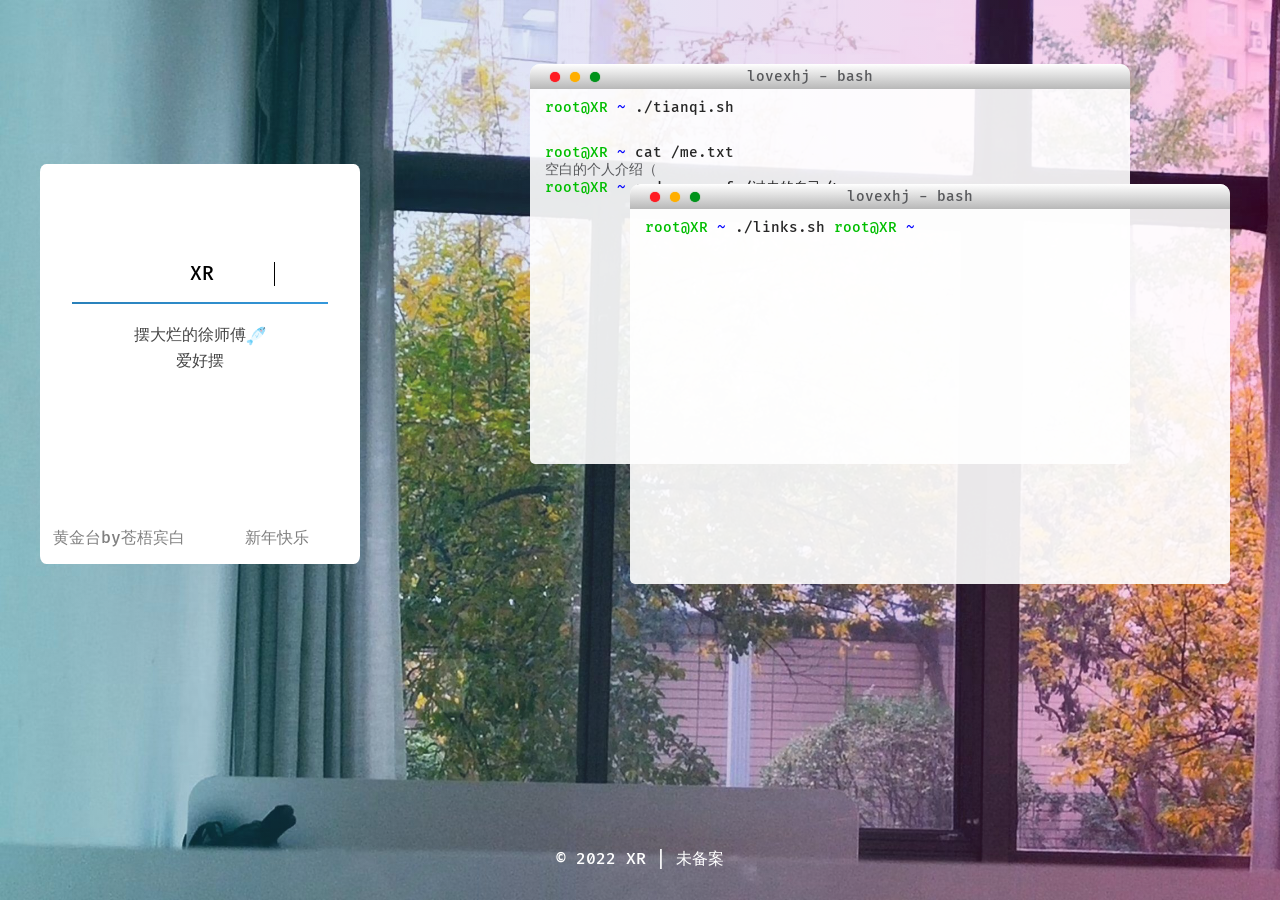
<file: index.html>
<!DOCTYPE html>
<html lang="en">

<head>
    <meta charset="UTF-8">
    <meta name="viewport"
        content="width=device-width,initial-scale=1.0,maximum-scale=1.0,minimum-scale=1.0,user-scalable=no">
    <title>XR</title>
    <meta name="description"
        content="XR">
    <meta name="keywords" content="XR">
    <link rel="stylesheet" type="text/css" href="./css/FiraCode.css">
    <link rel="stylesheet" type="text/css" href="./css/nutssss.css">
    <link rel="icon" href="./favicon.ico">
</head>

<body>
    <div id="box">
        <!-- 个人资料卡片 -->
        <div class="meBox">
            <!-- 头像 -->
            <div class="headPhoto"></div>
            <!-- 介绍 -->
            <div class="meBox-title">
                <p>XR</p>
                <div class="fg"></div>
            </div>
            <div class="meBox-text">
                <p>摆大烂的徐师傅<img src="./img/fish.png" alt="咸鱼" style="width: 20px; vertical-align: middle;"></p>
                <p>爱好摆</p>
            </div>
            <!-- 两个按钮 -->
            <div class="meBox-Button">
                <a href="黄金台.txt">黄金台by苍梧宾白</a>
                <a href="https://XRXRXR123.github.io/newyear">新年快乐</a>
            </div>
        </div>

        <!-- 伪终端介绍 -->
        <div id="cmdBox">
            <!-- 第一个终端 -->
            <div class="cmd">
                <!-- 三个按钮 -->
                <div class="click">
                    <div class="red"></div>
                    <div class="yellow"></div>
                    <div class="green"></div>
                </div>
                <!-- 顶部标题 -->
                <div class="title">
                    <span>lovexhj - bash</span>
                </div>
                <!-- 终端内文字 -->
                <div class="cmdText">
                    <span style="color: rgb(0, 190, 0);">root@XR</span>
                    <span style="color: blue;">~</span>
                    <span style="color: rgb(39, 39, 39);">./tianqi.sh</span>
                    <br />
                    <iframe scrolling="no" src="https://tianqiapi.com/api.php?style=tb&skin=pitaya" frameborder="0"
                        width="350" height="24" allowtransparency="true"></iframe>
                    <br />
                    <span style="color: rgb(0, 190, 0);">root@XR</span>
                    <span style="color: blue;">~</span>
                    <span style="color: rgb(39, 39, 39);">cat /me.txt</span>
                    <p>空白的个人介绍（</p>
                    <p></p>
                    <span style="color: rgb(0, 190, 0);">root@XR</span>
                    <span style="color: blue;">~</span>
                    <span style="color: rgb(39, 39, 39);">sudo rm -rf /过去的自己/*</span>
                </div>
            </div>
            <!-- 第二个终端 -->
            <div class="cmd cmd2">
                <!-- 三个按钮 -->
                <div class="click">
                    <div class="red"></div>
                    <div class="yellow"></div>
                    <div class="green"></div>
                </div>
                <!-- 顶部标题 -->
                <div class="title">
                    <span>lovexhj - bash</span>
                </div>
                <!-- 终端内文字 -->
                <div class="cmdText">
                    <span style="color: rgb(0, 190, 0);">root@XR</span>
                    <span style="color: blue;">~</span>
                    <span style="color: rgb(39, 39, 39);">./links.sh</span>
                    <span style="color: rgb(0, 190, 0);">root@XR</span>
                    <span style="color: blue;">~</span>
                </div>
            </div>
        </div>
    </div>

    <!-- 页脚 -->
    <div id="footer">
        <p>© 2022 XR | <a href="http://beian.miit.gov.cn">未备案</a></p>
    </div>
</body>

</html>

<!-- 在这里偷偷表白徐睿没什么事情吧 -->
<!-- 徐睿 我爱你 -->


<!-- 有一美人兮，见之不忘。 -->
<!-- 一日不见兮，思之如狂。 -->
<!-- 凤飞翱翔兮，四海求凰。 -->
<!-- 无奈佳人兮，不在东墙。 -->
<!-- 将琴代语兮，聊写衷肠。 -->
<!-- 何时见许兮，慰我彷徨。 -->
<!-- 愿言配德兮，携手相将。 -->
<!-- 不得於飞兮，使我沦亡。 -->
<!-- 凤兮凤兮归故乡，遨游四海求其凰。 -->
<!-- 时未遇兮无所将，何悟今兮升斯堂！ -->
<!-- 有艳淑女在闺房，室迩人遐毒我肠。 -->
<!-- 何缘交颈为鸳鸯，胡颉颃兮共翱翔！ -->
<!-- 凰兮凰兮从我栖，得托孳尾永为妃。 -->
<!-- 交情通意心和谐，中夜相从知者谁？ -->
<!-- 双翼俱起翻高飞，无感我思使余悲。 -->


<!-- 说来也怪，有时候自己一个人为了内卷可以很久很久不吃东西 -->
<!-- 直到实在忍受不住了才会简单吃一点 -->
<!-- 可你在身边催促的时候，无论如何都会吃一点 -->
<!-- 这或许就是自己一个人与有其他人陪伴的区别吧 -->
<!-- 只是心底想着可能会有另外一个人记挂着你就觉得莫名的开心 -->


<!-- 如果我不爱你 -->
<!-- 我就不会思念你 -->
<!-- 我就不会妒忌你身边的异性 -->
<!-- 我也不会失去自信心和斗志 -->
<!-- 我更不会痛苦 -->
<!-- 如果我能够不爱你 -->
<!-- 那该多好 -->
<!-- 可我爱你 -->
<!-- 很爱很爱 -->


<!-- 有其他人喜欢你吧？-->
<!-- 我怎么和别人抢？-->
<!-- 我不知道 -->
<!-- 什么都不知道 -->
<!-- 你喜欢什么东西 -->
<!-- 喜欢什么样的人 -->
<!-- 喜欢干什么 -->
<!-- 什么我都不知道 -->


<!-- 手机依旧安静 -->
<!-- 我期盼已久心心念念的 -->
<!-- 可哪怕是一句消息都没有 -->
<!-- 如同被遗忘被抛弃一样 -->
<!-- 不想理烦人的自己 -->
<!-- 生怕被丢下的感觉是这样的 -->
<!-- 哪怕竭尽全力向那个人奔跑 -->
<!-- 却望尘莫及地 -->
<!-- 最后连触碰都无法触碰到就要被抛弃 -->
<!-- 哪怕虔诚地期盼别人能回头看看摔倒在原地的自己 -->
<!-- 也绝对不会得到回应 -->


<!-- 天天宅在家里阳台上看书晒太阳 -->
<!-- 一只温顺的猫猫窝在我的怀里 -->
<!-- 桌上放着（吃不完的）巧克力蛋糕 -->
<!-- 去踏青折花 觅阴乘凉 赏秋拾叶 踏雪寻梅 -->
<!-- 你的目标我知道了，交给我来实现吧 -->
</file>
<file: css/FiraCode.css>
* {
    font-family: FiraCode;
}

@font-face {
    font-family: 'FiraCode';
    src: url([data-uri]) format('woff2'),
        url([data-uri]) format('woff');
    font-weight: 500;
    font-style: normal;
}
</file>
<file: css/nutssss.css>
* {
    margin: 0;
    padding: 0;
}

html, body {
    width: 100%;
    height: 100%;
}

body {
    background-image: linear-gradient(to left, rgba(255, 0, 149, 0.2), rgba(0, 247, 255, 0.2)), url(../img/bg.jpg);
    background-repeat: no-repeat;
    background-attachment: fixed;
    background-size: cover;
}

#box {
    /* background-color: red; */
    width: 1200px;
    height: 100px;
    margin: 0 auto;
    padding-top: 5%;
}

.meBox {
    float: left;
    width: 20rem;
    height: 25rem;
    background-color: white;
    margin-top: 100px;
    border-radius: 2%;
    transition: all 0.3s;
    text-align: center;
}

.meBox:hover {
    width: 21rem;
    height: 26rem;
    margin: 95px 0 0 -5px;
    box-shadow: 0 0 10px rgba(0, 0, 0, 0.4);
}

.headPhoto {
    width: 8rem;
    height: 8rem;
    background: url(https://image.dvrz.cn/images/2022/11/30/C1B0B177DA54741EB415F53CAF4C2FF2.jpg) no-repeat;
    background-size: cover;
    border-radius: 50%;
    position: relative;
    top: -15%;
    left: 50%;
    margin-left: -4rem;
    transition: all 0.3s;
}

.meBox:hover .headPhoto {
    width: 9rem;
    height: 9rem;
    margin: -0.5rem 0 0 -4.5rem;
    transform: rotate(360deg);
}

.headPhoto:hover {
    box-shadow: 0 0 10px rgba(0, 0, 0, 0.3);
}

.meBox-title {
    width: auto;
    margin: 0 auto;
}

@keyframes typing {
    from {
        width: 0;
    }
}

@keyframes blink-caret {
    50% {
        border-color: transparent;
    }
}

.meBox-title p {
    font-size: 1.2rem;
    border-right: .1em solid;
    width: 12ch;
    white-space: nowrap;
    overflow: hidden;
    animation: typing 2s steps(20, end), blink-caret .3s step-end infinite alternate;
    margin: -30px 0 0 90px;
    transition: all 0.3s;
}

.meBox:hover .meBox-title p {
    font-size: 1.3rem;
}

.meBox-title .fg {
    width: 80%;
    height: 2px;
    background-image: linear-gradient(to left, #3498db, #2980b9);
    margin: 5% 0 0 10%;
}

.meBox-text {
    width: 80%;
    height: 45%;
    overflow: hidden;
    text-align: center;
    color: rgb(70, 70, 70);
    animation-name: meBox-text;
    animation-duration: 2s;
    animation-fill-mode: forwards;
    margin: 5% 0 0 10%;
    transition: all 0.3s;
}

.meBox-text p {
    margin-top: 5px;
}

.meBox:hover .meBox-text {
    font-size: 1.05rem;
}

@keyframes meBox-text {
    0% {
        transform: translateY(50px);
        color: white;
    }

    100% {
        transform: translateY(0);
        color: rgb(70, 70, 70);
    }
}

.meBox-Button {
    width: 100%;
}

.meBox-Button a {
    display: inline-block;
    float: left;
    width: 158px;
    height: 50px;
    margin-top: 13px;
    line-height: 50px;
    text-decoration: none;
    color: gray;
    transition: all 0.3s;
}

.meBox-Button a:hover {
    color: rgb(0, 132, 255);
    font-size: 1.2rem;
}

.meBox:hover .meBox-Button a {
    width: 165px;
    margin-top: 10px;
}

#cmdBox {
    width: 710px;
    height: 550px;
    float: right;
    /* background-color: green; */
}

.cmd {
    width: 600px;
    height: 400px;
    border-radius: 10px 10px 5px 5px;
    overflow: hidden;
    background-color: rgba(255, 255, 255, 0.9);
    transition: all 0.3s;
    font-size: 14px;
    color: rgb(88, 89, 92);
    position: relative;
    top: 0;
    left: 0;
}

.cmd:hover {
    width: 610px;
    height: 410px;
    box-shadow: 0 0 10px rgba(0, 0, 0, 0.4);
    margin: -5px 0 0 -5px;
    z-index: 1;
}

.cmd .title {
    width: 100%;
    height: 25px;
    background-image: linear-gradient(to top, rgb(184, 184, 184), white);
    font-size: 14px;
    line-height: 25px;
}

.cmd .title span {
    display: inline-block;
    width: 70%;
    text-align: center;
    /* background-color: red; */
}

.cmd .click {
    margin-left: 10px;
    float: left;
}

.cmd .click div {
    width: 10px;
    height: 10px;
    border-radius: 50%;
    margin: 8px 0 0 10px;
    float: left;
}

.cmd .click .red {
    background-color: #ff1b22;
    box-shadow: 0 0 1px #ff1b22;
}

.cmd .click .red:hover {
    background-color: #ff6268;
    box-shadow: 0 0 3px #ff1b22;
}

.cmd .click .yellow {
    background-color: #ffaf00;
    box-shadow: 0 0 1px #ffaf00;
}

.cmd .click .yellow:hover {
    background-color: #ffd373;
    box-shadow: 0 0 3px #ffaf00;
}

.cmd .click .green {
    background-color: #00931a;
    box-shadow: 0 0 1px #00931a;
}

.cmd .click .green:hover {
    background-color: rgb(0, 196, 36);
    box-shadow: 0 0 3px #00931a;
}

.cmdText {
    padding-top: 10px;
    padding-left: 15px;
}

.cmd2 {
    position: relative;
    top: -280px;
    left: 100px;
}

.cmd2 .cmdText .ul {
    margin-left: 15px;
}

.cmd2 .cmdText .ul a {
    text-decoration: none;
    color: rgb(88, 89, 92);
}

.cmd2 .cmdText .ul a:hover {
    color: rgb(0, 132, 255);
}

#footer {
    width: 100%;
    color: white;
    float: left;
    text-align: center;
    position: fixed;
    bottom: 0;
    margin-bottom: 30px;
    /* background-color: blue; */
}

#footer a {
    text-decoration: none;
    color: white;
}

#footer a:hover {
    color: rgb(0, 81, 255);
}

/* 自适应 */
@media screen and (max-width: 1250px) {
    #box {
        width: 100%;
    }

    .meBox {
        margin-left: 3%;
    }

    .meBox:hover {
        width: 21rem;
        height: 26rem;
        margin: 95px 0 0 2.5%;
    }

    #cmdBox {
        margin-right: 3%;
    }
}

@media screen and (max-width: 1120px) {
    .meBox {
        float: none;
        margin: 100px auto 100px;
    }

    .meBox:hover {
        width: 20rem;
        height: 25rem;
        margin: 105px auto 100px;
    }

    .meBox:hover .meBox-Button a {
        width: 158px;
        height: 50px;
        margin-top: 13px;
    }

    .meBox:hover .meBox-title p {
        font-size: 1.2rem;
    }

    .meBox:hover .headPhoto {
        width: 8rem;
        height: 8rem;
        margin: -0.5rem 0 0 -4rem;
        transform: rotate(360deg);
    }

    #cmdBox {
        float: none;
        margin: 0 auto 100px;
    }
}

@media screen and (max-width: 768px) {
    .meBox {
        width: 300px;
    }

    .meBox:hover {
        width: 300px;
        height: 25rem;
        margin: 100px auto 100px;
    }

    .meBox-Button a:hover {
        color: rgb(0, 132, 255);
    }

    .meBox:hover .meBox-Button a {
        width: 150px;
        margin-top: 13px;
    }

    .meBox:hover .meBox-title p {
        font-size: 1.2rem;
    }

    .meBox:hover .headPhoto {
        width: 8rem;
        height: 8rem;
        margin: -0.5rem 0 0 -4rem;
        transform: rotate(360deg);
    }

    .meBox:hover .meBox-text {
        font-size: 1rem;
    }

    .meBox-Button a {
        width: 150px;
    }

    #cmdBox {
        width: 100%;
        height: 850px;
    }

    .cmd {
        width: 90%;
        margin: 0 auto;
    }

    .cmd2 {
        position: relative;
        top: 20px;
        left: 0;
    }

    .cmd:hover {
        width: 90%;
        box-shadow: 0 0 10px rgba(0, 0, 0, 0.4);
        margin: 0 auto;
        z-index: 1;
    }
}
</file>
